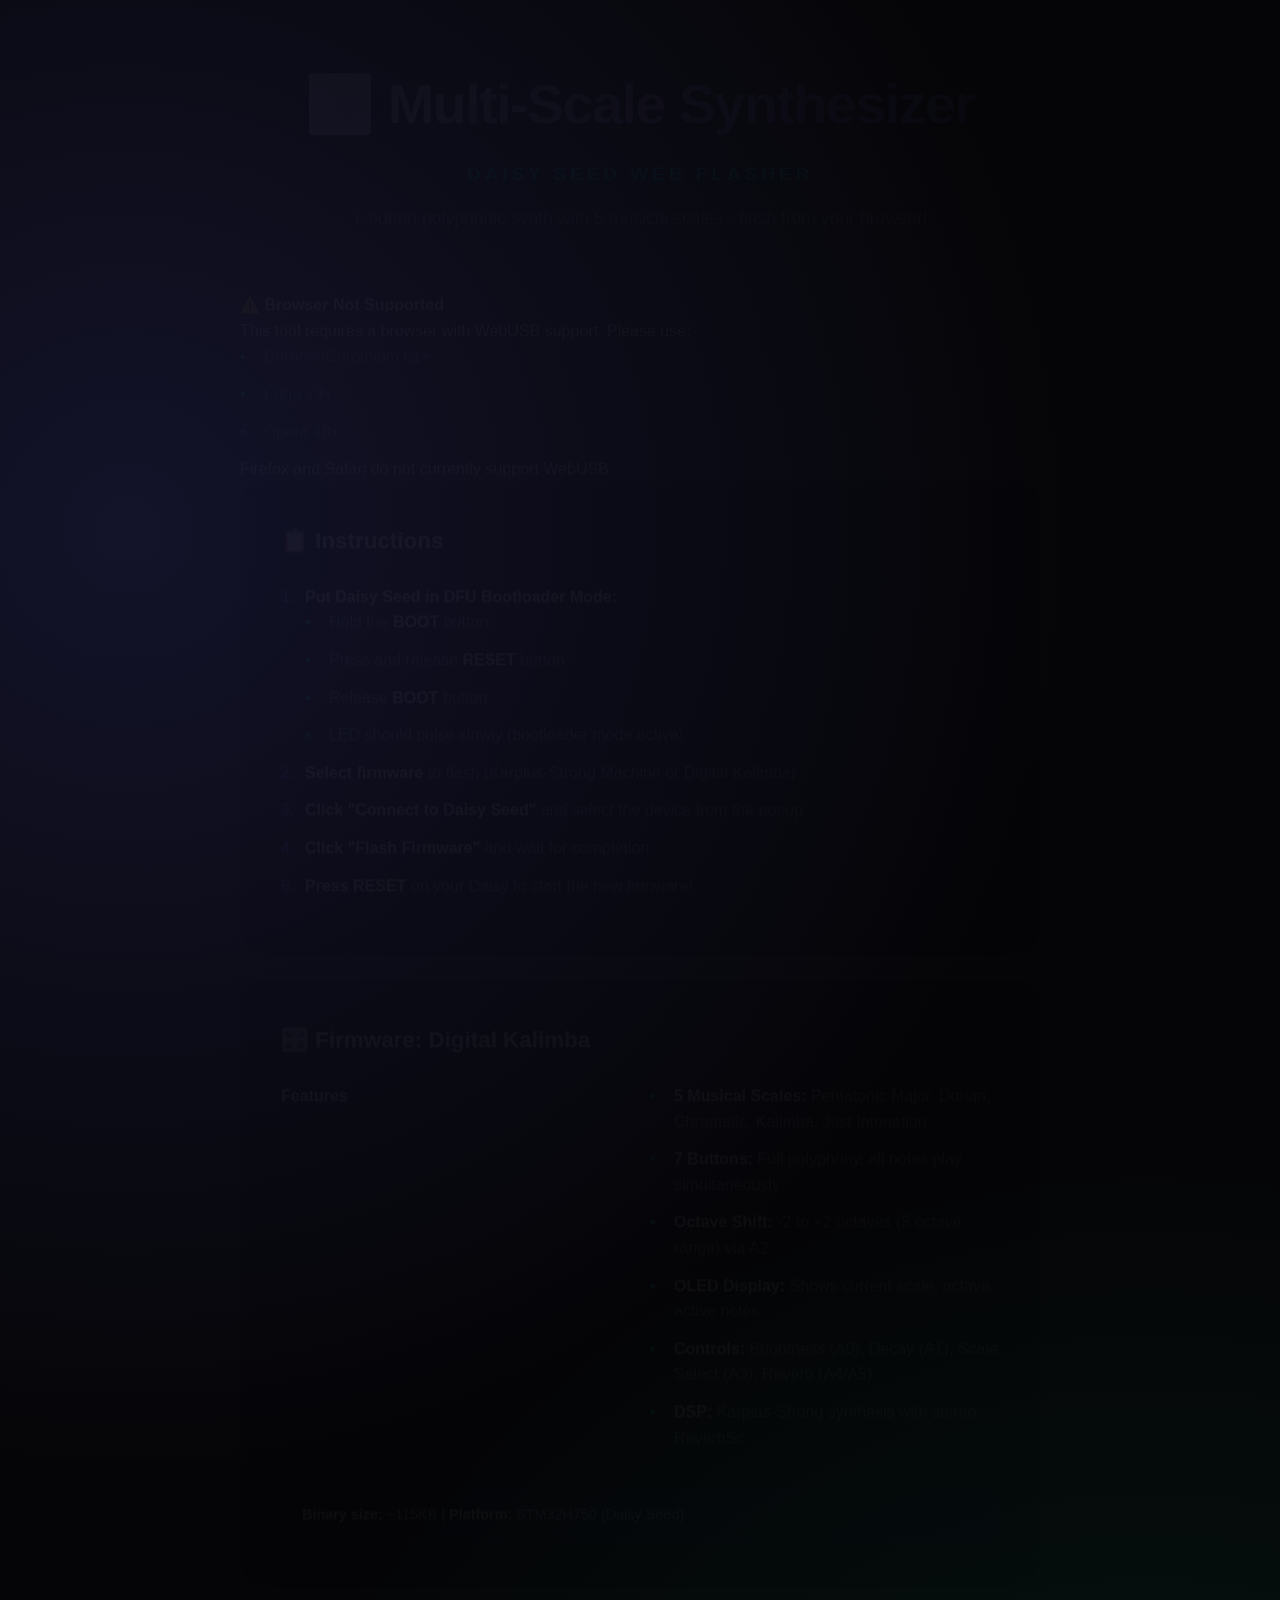
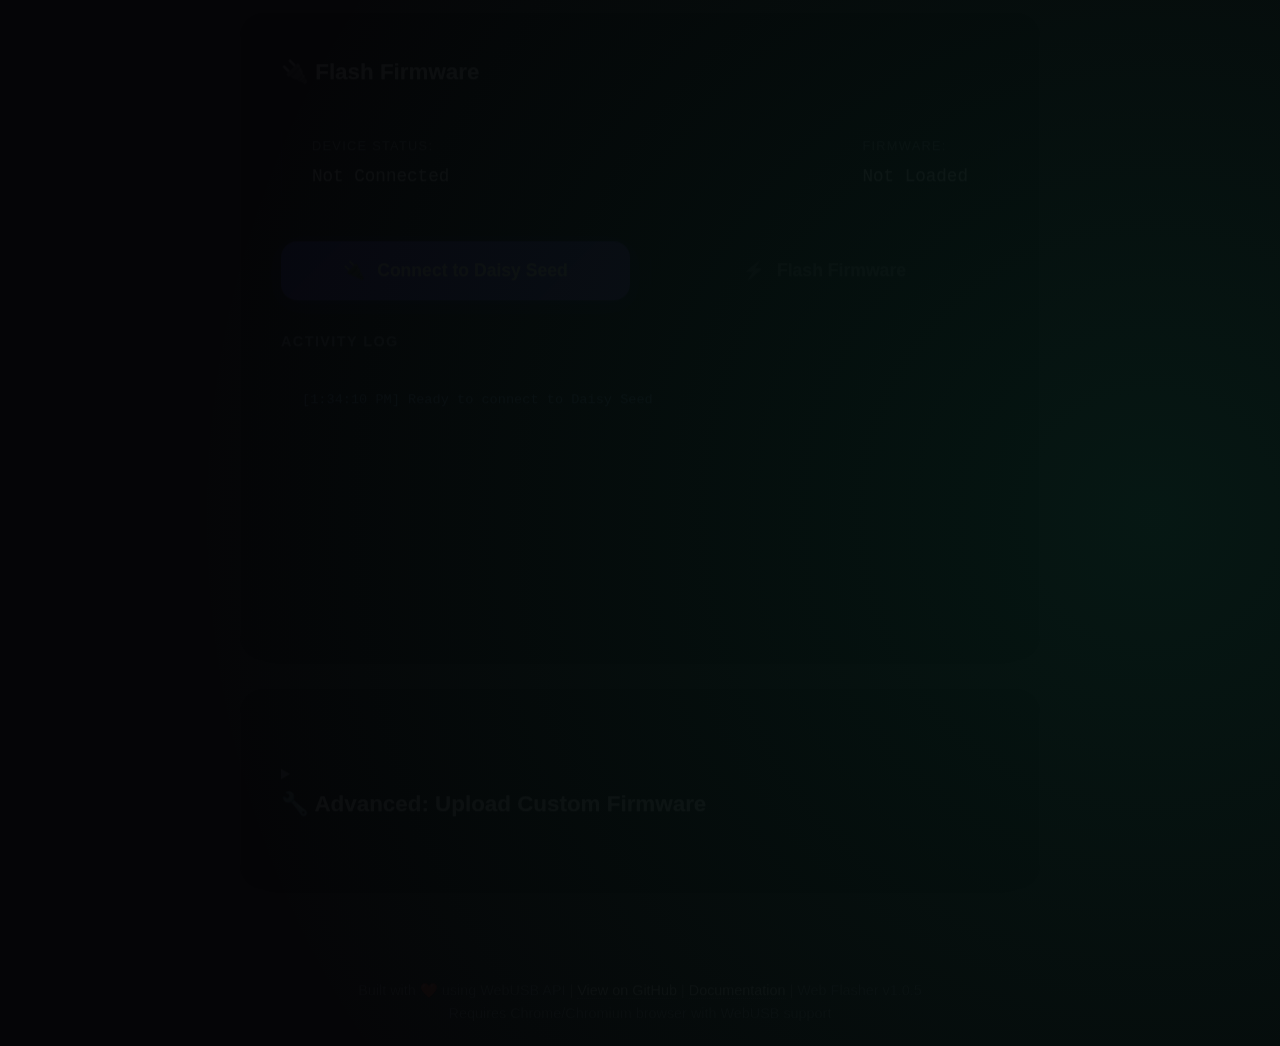
<file: index.html>
<!DOCTYPE html>
<html lang="en">
<head>
    <meta charset="UTF-8">
    <meta http-equiv="refresh" content="0; url=web-flasher/index.html">
    <meta name="viewport" content="width=device-width, initial-scale=1.0">
    <title>Redirecting to Web Flasher...</title>
    <style>
        body {
            font-family: 'Courier New', monospace;
            background: #0a0a0a;
            color: #00ff00;
            display: flex;
            justify-content: center;
            align-items: center;
            height: 100vh;
            margin: 0;
            text-align: center;
        }
        .message {
            border: 2px solid #00ff00;
            padding: 2rem;
            max-width: 500px;
        }
        a {
            color: #00ffff;
        }
    </style>
</head>
<body>
    <div class="message">
        <h1>🎹 Karplus-Strong Machine</h1>
        <p>Redirecting to Web Flasher...</p>
        <p>If not redirected, <a href="web-flasher/index.html">click here</a></p>
    </div>
</body>
</html>
</file>
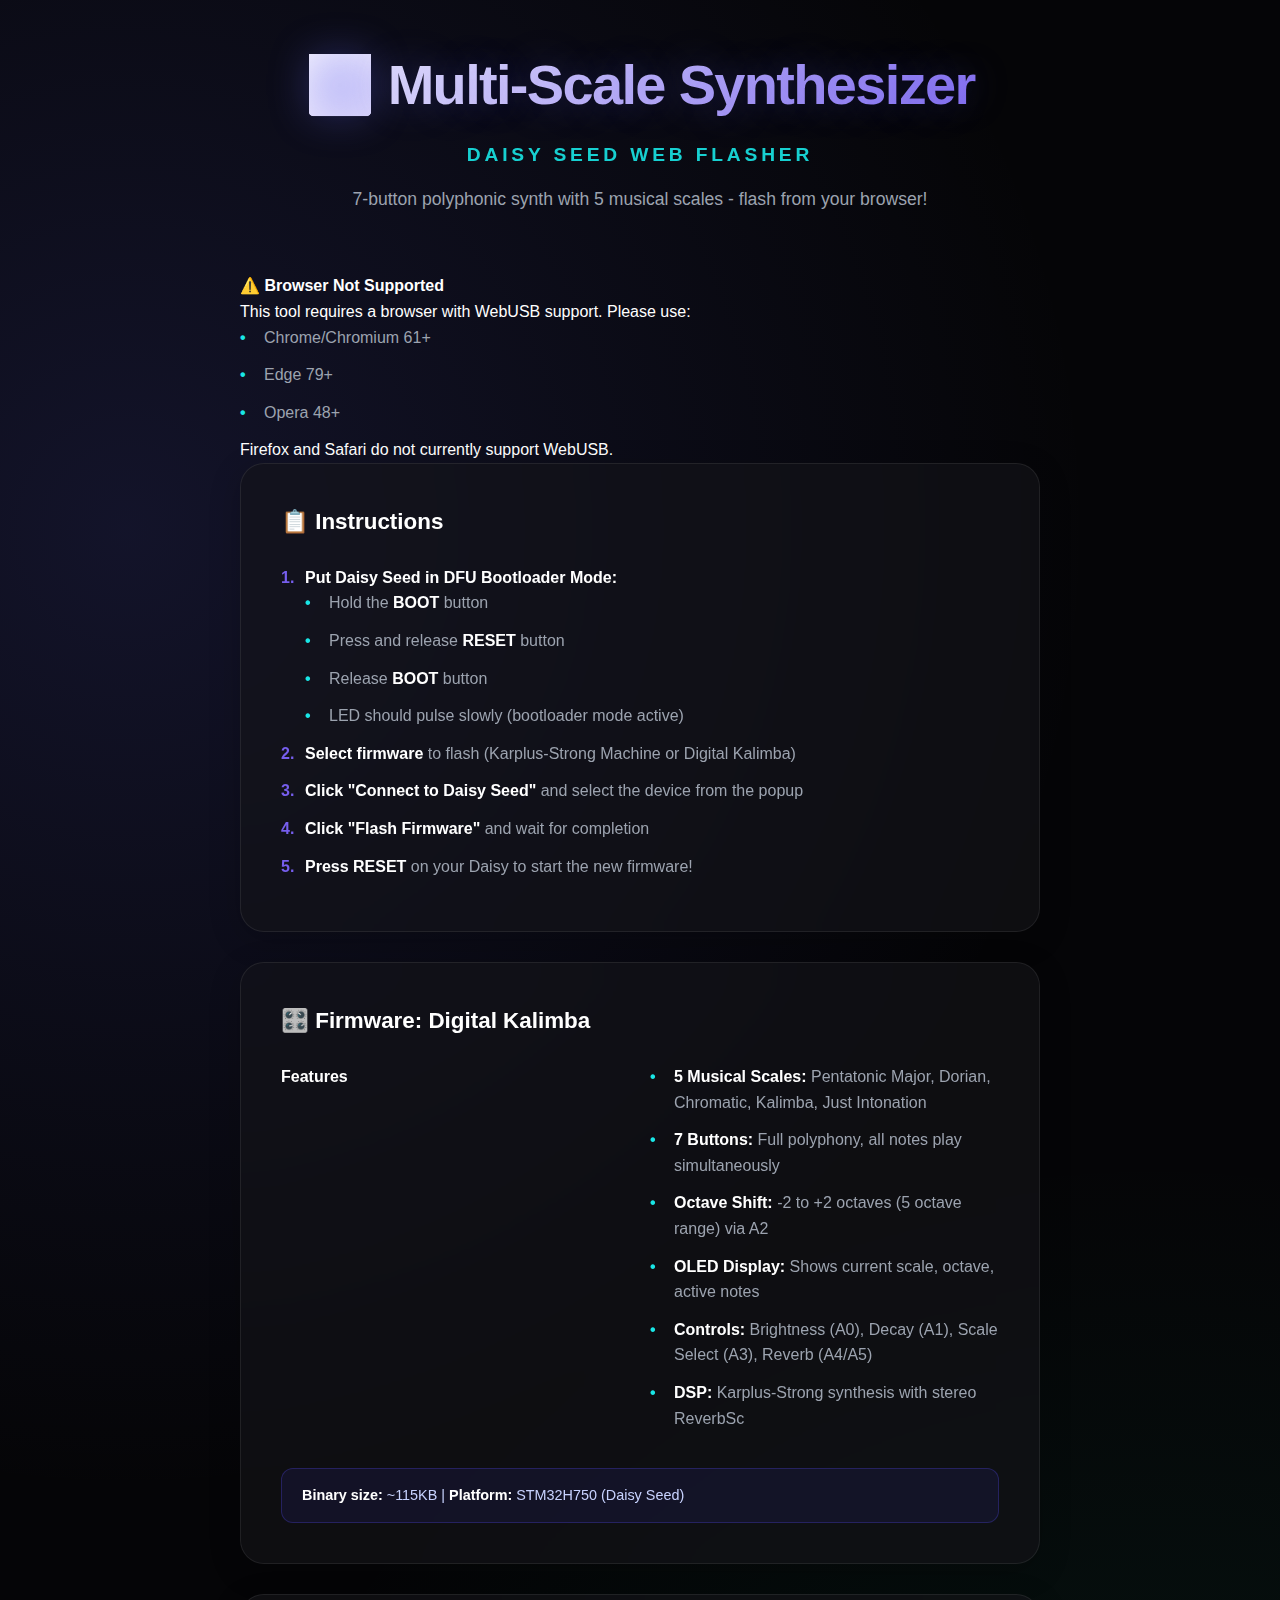
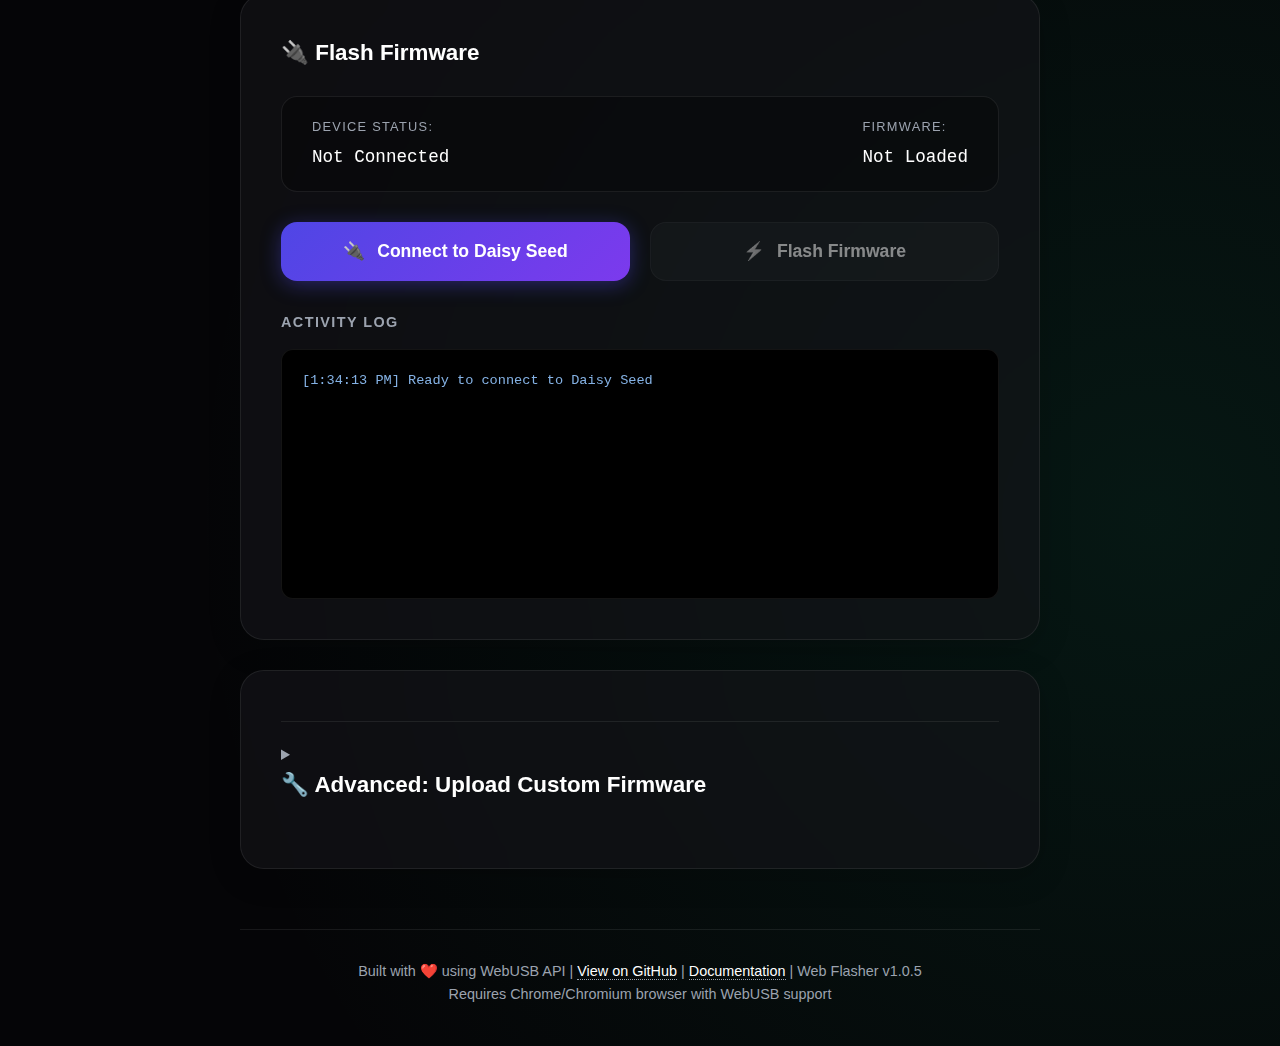
<file: web-flasher/index.html>
<!DOCTYPE html>
<html lang="en">
<head>
    <meta charset="UTF-8">
    <meta name="viewport" content="width=device-width, initial-scale=1.0">
    <title>Daisy Seed Web Flasher - Karplus-Strong Machine</title>
    <link rel="stylesheet" href="style.css">
</head>
<body>
    <div class="container">
        <header>
            <h1>🎹 Multi-Scale Synthesizer</h1>
            <h2>Daisy Seed Web Flasher</h2>
            <p class="subtitle">7-button polyphonic synth with 5 musical scales - flash from your browser!</p>
        </header>

        <main>
            <!-- Browser Compatibility Check -->
            <div id="compatibility-warning" class="warning hidden">
                <strong>⚠️ Browser Not Supported</strong>
                <p>This tool requires a browser with WebUSB support. Please use:</p>
                <ul>
                    <li>Chrome/Chromium 61+</li>
                    <li>Edge 79+</li>
                    <li>Opera 48+</li>
                </ul>
                <p>Firefox and Safari do not currently support WebUSB.</p>
            </div>

            <!-- Instructions Section -->
            <section class="card">
                <h3>📋 Instructions</h3>
                <ol>
                    <li><strong>Put Daisy Seed in DFU Bootloader Mode:</strong>
                        <ul>
                            <li>Hold the <strong>BOOT</strong> button</li>
                            <li>Press and release <strong>RESET</strong> button</li>
                            <li>Release <strong>BOOT</strong> button</li>
                            <li>LED should pulse slowly (bootloader mode active)</li>
                        </ul>
                    </li>
                    <li><strong>Select firmware</strong> to flash (Karplus-Strong Machine or Digital Kalimba)</li>
                    <li><strong>Click "Connect to Daisy Seed"</strong> and select the device from the popup</li>
                    <li><strong>Click "Flash Firmware"</strong> and wait for completion</li>
                    <li><strong>Press RESET</strong> on your Daisy to start the new firmware!</li>
                </ol>
            </section>

            <!-- Firmware Info -->
            <section class="card">
                <h3>🎛️ Firmware: Digital Kalimba</h3>
                <div class="firmware-info">
                    <h4>Features</h4>
                    <ul>
                        <li><strong>5 Musical Scales:</strong> Pentatonic Major, Dorian, Chromatic, Kalimba, Just Intonation</li>
                        <li><strong>7 Buttons:</strong> Full polyphony, all notes play simultaneously</li>
                        <li><strong>Octave Shift:</strong> -2 to +2 octaves (5 octave range) via A2</li>
                        <li><strong>OLED Display:</strong> Shows current scale, octave, active notes</li>
                        <li><strong>Controls:</strong> Brightness (A0), Decay (A1), Scale Select (A3), Reverb (A4/A5)</li>
                        <li><strong>DSP:</strong> Karplus-Strong synthesis with stereo ReverbSc</li>
                    </ul>
                </div>
                <p class="note"><strong>Binary size:</strong> ~115KB | <strong>Platform:</strong> STM32H750 (Daisy Seed)</p>
            </section>

            <!-- Connection and Flashing -->
            <section class="card">
                <h3>🔌 Flash Firmware</h3>

                <div class="status-display">
                    <div class="status-item">
                        <span class="label">Device Status:</span>
                        <span id="device-status" class="value">Not Connected</span>
                    </div>
                    <div class="status-item">
                        <span class="label">Firmware:</span>
                        <span id="firmware-status" class="value">Not Loaded</span>
                    </div>
                </div>

                <div class="button-group">
                    <button id="connect-btn" class="btn btn-primary">
                        <span class="btn-icon">🔌</span>
                        Connect to Daisy Seed
                    </button>
                    <button id="flash-btn" class="btn btn-secondary" disabled>
                        <span class="btn-icon">⚡</span>
                        Flash Firmware
                    </button>
                </div>

                <!-- Progress Bar -->
                <div id="progress-container" class="progress-container hidden">
                    <div class="progress-bar">
                        <div id="progress-fill" class="progress-fill"></div>
                    </div>
                    <div id="progress-text" class="progress-text">0%</div>
                </div>

                <!-- Log Output -->
                <div class="log-container">
                    <h4>Activity Log</h4>
                    <div id="log-output" class="log-output"></div>
                </div>
            </section>

            <!-- Advanced Options (for custom firmware upload) -->
            <section class="card">
                <details>
                    <summary><h3>🔧 Advanced: Upload Custom Firmware</h3></summary>
                    <div class="file-upload">
                        <label for="custom-firmware" class="btn btn-outline">
                            <span class="btn-icon">📁</span>
                            Choose .bin file
                        </label>
                        <input type="file" id="custom-firmware" accept=".bin" hidden>
                        <span id="custom-filename" class="filename">No file selected</span>
                    </div>
                    <p class="note">Upload your own compiled .bin file</p>
                </details>
            </section>
        </main>

        <footer>
            <p>Built with ❤️ using WebUSB API |
                <a href="https://github.com/willbearfruits/KarplusStrongMachine" target="_blank">View on GitHub</a> |
                <a href="README.md">Documentation</a> |
                <span class="version">Web Flasher v1.0.5</span>
            </p>
            <p class="small">Requires Chrome/Chromium browser with WebUSB support</p>
        </footer>
    </div>

    <script type="module" src="dfu.js?v=1.0.5"></script>
    <script type="module" src="flasher.js?v=1.0.5"></script>
</body>
</html>
</file>
<file: web-flasher/style.css>
:root {
    --primary-hue: 250;
    --secondary-hue: 180;
    
    --primary: hsl(var(--primary-hue), 80%, 65%);
    --primary-glow: hsl(var(--primary-hue), 80%, 65%, 0.5);
    --secondary: hsl(var(--secondary-hue), 80%, 50%);
    --secondary-glow: hsl(var(--secondary-hue), 80%, 50%, 0.5);
    
    --bg-dark: #050507;
    --bg-card: rgba(20, 20, 25, 0.6);
    --bg-glass: rgba(255, 255, 255, 0.03);
    --border-glass: rgba(255, 255, 255, 0.08);
    
    --text-main: #ffffff;
    --text-muted: #9ca3af;
    
    --success: #10b981;
    --error: #ef4444;
    --warning: #f59e0b;
}

* {
    margin: 0;
    padding: 0;
    box-sizing: border-box;
}

body {
    font-family: 'Inter', sans-serif;
    background-color: var(--bg-dark);
    background-image: 
        radial-gradient(circle at 10% 20%, rgba(99, 102, 241, 0.15) 0%, transparent 40%),
        radial-gradient(circle at 90% 80%, rgba(16, 185, 129, 0.1) 0%, transparent 40%);
    color: var(--text-main);
    min-height: 100vh;
    padding: 40px 20px;
    line-height: 1.6;
}

.container {
    max-width: 800px;
    margin: 0 auto;
    animation: fadeIn 0.8s ease-out;
}

/* Header */
header {
    text-align: center;
    margin-bottom: 60px;
    position: relative;
}

h1 {
    font-size: 3.5rem;
    font-weight: 800;
    letter-spacing: -0.03em;
    background: linear-gradient(135deg, #fff 0%, var(--primary) 100%);
    -webkit-background-clip: text;
    -webkit-text-fill-color: transparent;
    margin-bottom: 10px;
    text-shadow: 0 0 40px rgba(99, 102, 241, 0.3);
}

h2 {
    font-size: 1.2rem;
    text-transform: uppercase;
    letter-spacing: 0.2em;
    color: var(--secondary);
    margin-bottom: 15px;
    opacity: 0.9;
}

.subtitle {
    color: var(--text-muted);
    font-size: 1.1rem;
    max-width: 600px;
    margin: 0 auto;
}

/* Cards & Glassmorphism */
.card {
    background: var(--bg-card);
    backdrop-filter: blur(16px);
    -webkit-backdrop-filter: blur(16px);
    border: 1px solid var(--border-glass);
    border-radius: 24px;
    padding: 40px;
    margin-bottom: 30px;
    box-shadow: 0 8px 32px rgba(0, 0, 0, 0.2);
    transition: transform 0.3s ease, border-color 0.3s ease;
}

.card:hover {
    border-color: rgba(255, 255, 255, 0.15);
    transform: translateY(-2px);
}

.card h3 {
    font-size: 1.4rem;
    margin-bottom: 25px;
    display: flex;
    align-items: center;
    gap: 12px;
    color: var(--text-main);
}

/* Lists */
ul, ol {
    list-style: none;
    margin-left: 0;
}

li {
    margin-bottom: 12px;
    padding-left: 24px;
    position: relative;
    color: var(--text-muted);
}

ol li::before {
    content: counter(list-item) ".";
    position: absolute;
    left: 0;
    color: var(--primary);
    font-weight: 600;
}

ul li::before {
    content: "•";
    position: absolute;
    left: 0;
    color: var(--secondary);
    font-weight: bold;
}

strong {
    color: var(--text-main);
    font-weight: 600;
}

/* Status Display */
.status-display {
    background: rgba(0, 0, 0, 0.3);
    border-radius: 16px;
    padding: 20px 30px;
    margin-bottom: 30px;
    display: flex;
    justify-content: space-between;
    align-items: center;
    border: 1px solid var(--border-glass);
}

.status-item {
    display: flex;
    flex-direction: column;
    gap: 5px;
}

.status-item .label {
    font-size: 0.8rem;
    text-transform: uppercase;
    letter-spacing: 0.1em;
    color: var(--text-muted);
}

.status-item .value {
    font-family: 'JetBrains Mono', monospace;
    font-size: 1.1rem;
    color: var(--text-main);
}

/* Buttons */
.button-group {
    display: grid;
    grid-template-columns: 1fr 1fr;
    gap: 20px;
    margin-bottom: 30px;
}

.btn {
    padding: 18px 30px;
    border-radius: 16px;
    font-family: 'Inter', sans-serif;
    font-weight: 600;
    font-size: 1.1rem;
    cursor: pointer;
    transition: all 0.3s cubic-bezier(0.4, 0, 0.2, 1);
    display: flex;
    align-items: center;
    justify-content: center;
    gap: 12px;
    border: none;
    position: relative;
    overflow: hidden;
}

.btn-primary {
    background: linear-gradient(135deg, #4f46e5 0%, #7c3aed 100%);
    color: white;
    box-shadow: 0 4px 20px rgba(79, 70, 229, 0.4);
}

.btn-primary:hover:not(:disabled) {
    transform: translateY(-2px);
    box-shadow: 0 8px 25px rgba(79, 70, 229, 0.6);
}

.btn-secondary {
    background: rgba(255, 255, 255, 0.05);
    color: var(--text-main);
    border: 1px solid var(--border-glass);
}

.btn-secondary:hover:not(:disabled) {
    background: rgba(255, 255, 255, 0.1);
    border-color: var(--text-main);
}

.btn:disabled {
    opacity: 0.5;
    cursor: not-allowed;
    filter: grayscale(1);
}

/* Progress Bar */
.progress-container {
    height: 6px;
    background: rgba(255, 255, 255, 0.05);
    border-radius: 3px;
    overflow: hidden;
    margin-top: 30px;
}

.progress-container.hidden {
    display: none;
}

.progress-fill {
    height: 100%;
    background: linear-gradient(90deg, var(--secondary), var(--primary));
    width: 0%;
    transition: width 0.3s ease;
    box-shadow: 0 0 15px var(--primary-glow);
}

.progress-text {
    text-align: center;
    margin-top: 10px;
    font-family: 'JetBrains Mono', monospace;
    font-size: 0.9rem;
    color: var(--secondary);
}

/* Logs */
.log-container h4 {
    margin-bottom: 15px;
    font-size: 0.9rem;
    text-transform: uppercase;
    letter-spacing: 0.1em;
    color: var(--text-muted);
}

.log-output {
    background: #000000;
    border: 1px solid var(--border-glass);
    border-radius: 12px;
    padding: 20px;
    font-family: 'JetBrains Mono', monospace;
    font-size: 0.85rem;
    height: 250px;
    overflow-y: auto;
    color: #d1d5db;
}

.log-entry {
    margin-bottom: 6px;
    opacity: 0.9;
}

.log-entry.info { color: #93c5fd; }
.log-entry.success { color: #4ade80; }
.log-entry.error { color: #f87171; }
.log-entry.warning { color: #fbbf24; }

/* Firmware Info Box */
.firmware-info {
    display: grid;
    grid-template-columns: 1fr 1fr;
    gap: 20px;
    margin-top: 20px;
}

@media (max-width: 700px) {
    .firmware-info { grid-template-columns: 1fr; }
    h1 { font-size: 2.5rem; }
    .button-group { grid-template-columns: 1fr; }
    .status-display { flex-direction: column; align-items: flex-start; gap: 20px; }
}

.note {
    background: rgba(79, 70, 229, 0.1);
    border: 1px solid rgba(79, 70, 229, 0.3);
    border-radius: 12px;
    padding: 15px 20px;
    margin-top: 25px;
    font-size: 0.9rem;
    color: #c7d2fe;
}

/* Advanced Section */
details {
    border-top: 1px solid var(--border-glass);
    padding-top: 20px;
    margin-top: 10px;
}

details summary {
    color: var(--text-muted);
    font-weight: 500;
    transition: color 0.2s;
}

details summary:hover {
    color: var(--text-main);
}

.file-upload {
    margin-top: 20px;
    display: flex;
    align-items: center;
    gap: 15px;
}

/* Footer */
footer {
    text-align: center;
    margin-top: 60px;
    padding-top: 30px;
    border-top: 1px solid var(--border-glass);
    color: var(--text-muted);
    font-size: 0.9rem;
}

footer a {
    color: var(--text-main);
    text-decoration: none;
    border-bottom: 1px dotted var(--text-muted);
    transition: border-color 0.2s;
}

footer a:hover {
    border-bottom: 1px solid var(--primary);
}

/* Scrollbar */
::-webkit-scrollbar {
    width: 8px;
}
::-webkit-scrollbar-track {
    background: transparent;
}
::-webkit-scrollbar-thumb {
    background: rgba(255, 255, 255, 0.1);
    border-radius: 4px;
}
::-webkit-scrollbar-thumb:hover {
    background: rgba(255, 255, 255, 0.2);
}

/* Animations */
@keyframes fadeIn {
    from { opacity: 0; transform: translateY(20px); }
    to { opacity: 1; transform: translateY(0); }
}
</file>
